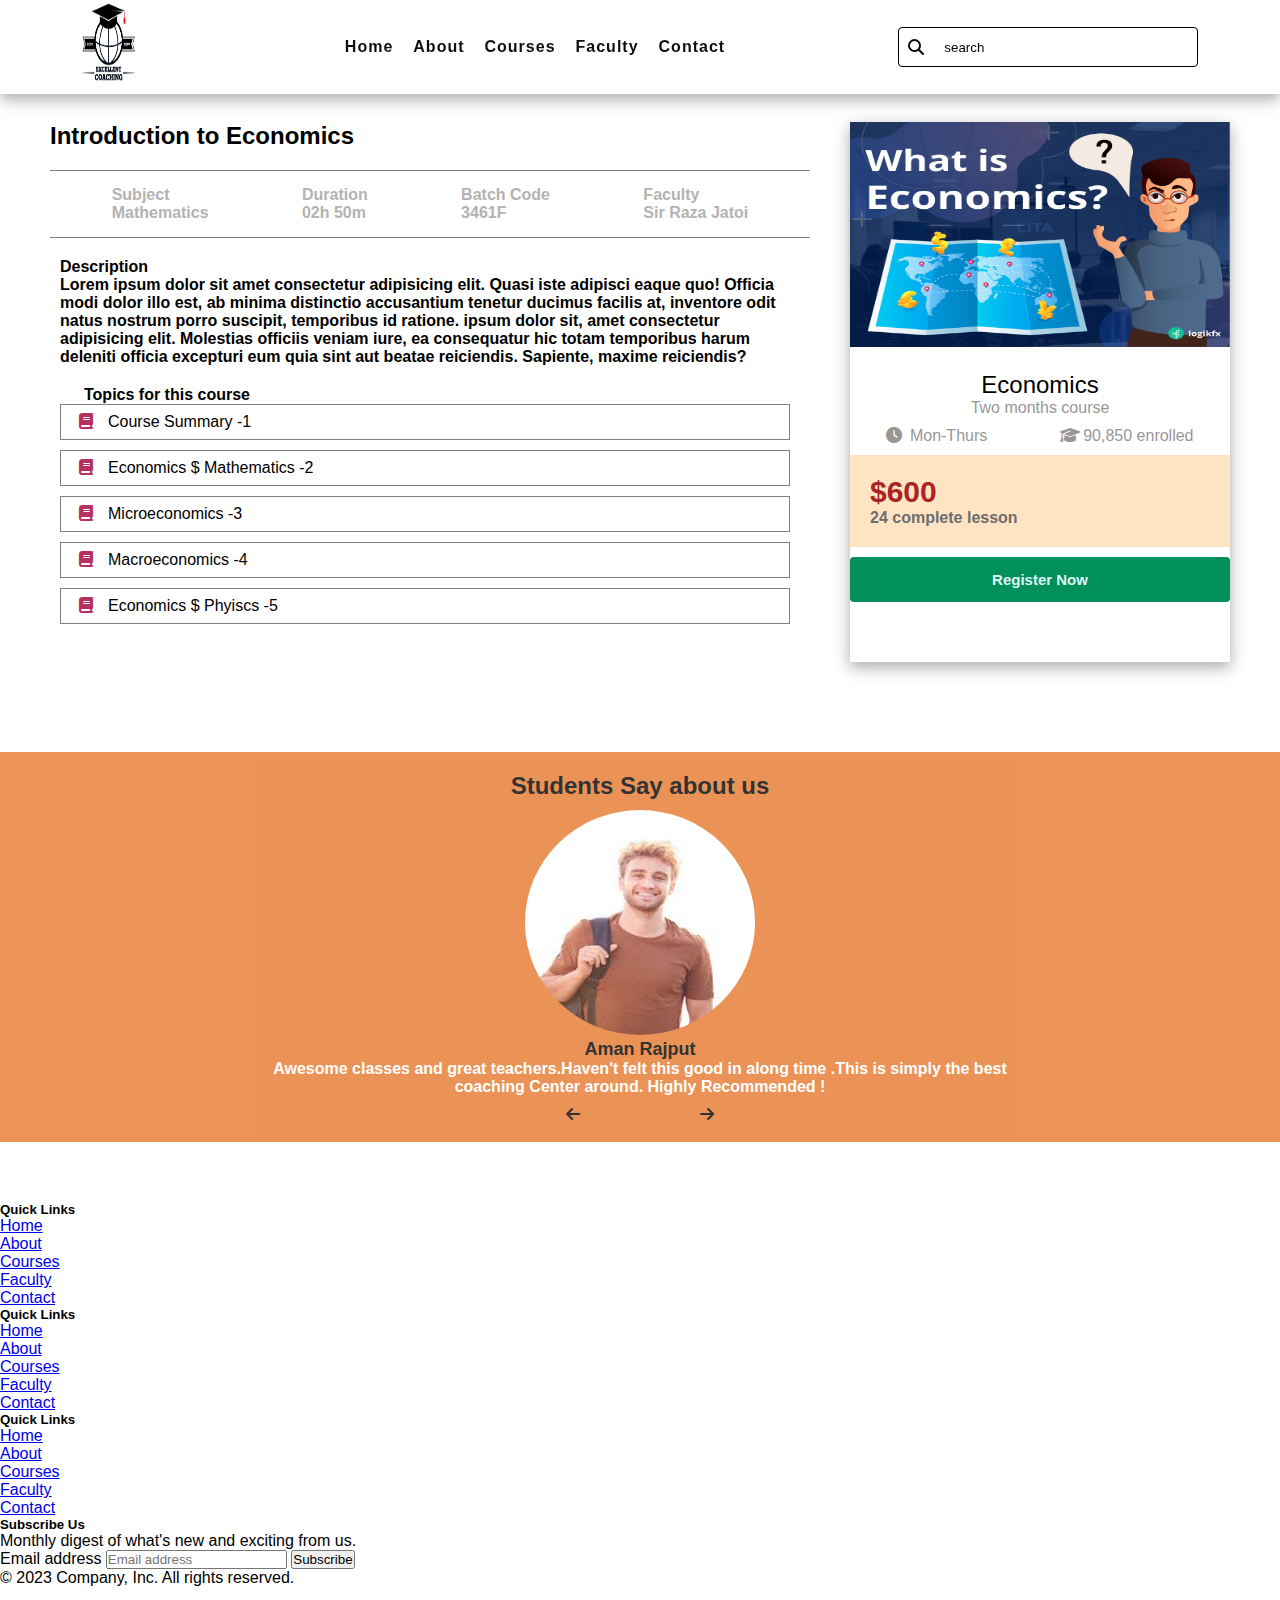
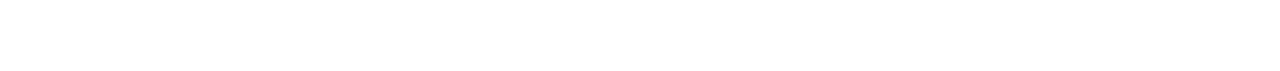
<file: files/economics.HTML>
<!DOCTYPE html>
<html lang="en">
<head>
    <meta charset="UTF-8">
    <meta http-equiv="X-UA-Compatible" content="IE=edge">
    <meta name="viewport" content="width=device-width, initial-scale=1.0">
    <title>Economics Courses</title>
    <link rel="stylesheet" href="https://cdnjs.cloudflare.com/ajax/libs/font-awesome/6.3.0/css/all.min.css">
    <link rel="stylesheet" href="../eproject.css">
    <link rel="shortcut icon" href="excellent coaching logo.jpg" type="image/x-icon">
    <link href="https://cdn.jsdelivr.net/npm/bootstrap@5.3.0-alpha2/dist/css/bootstrap.min.css" rel="stylesheet" integrity="sha384-aFq/bzH65dt+w6FI2ooMVUpc+21e0SRygnTpmBvdBgSdnuTN7QbdgL+OapgHtvPp" crossorigin="anonymous">
    <style>
      *{
        margin: 0;
        padding: 0;
        box-sizing: border-box;
        font-family: Verdana, Geneva, Tahoma, sans-serif;
      }
      #visit{
        margin-top: 8%;
        padding: 0 30px;
      }
      .container5{
        display: grid;
        grid-template-columns: 2fr 1fr;
        grid-gap: 40px;
        padding: 20px;
        /* box-shadow: rgba(0, 0, 0, 0.35) 0px 5px 15px; */
      }
      .container5 .right{
        font-weight: 600;
        text-align: left;
        
      }
      .container5 .right .hori{
        display: flex;
        justify-content: space-around;
        flex-wrap: wrap;
        margin-top: 20px;
        padding: 15px;
        border-top: 1px solid gray;
        border-bottom: 1px solid gray;
      }
      .container5 .right .hori .inner-hori{
        color: rgb(179, 179, 179);
      }
      .container5 .right .de{
        font-weight: 600;
        padding: 10px;
      }
      .container5 .right .de h4{
        margin-top: 10px;
        font-weight: 600;
      }
      .container5 .right .topic{
         padding: 10px;
         font-weight: 500;
         text-align: left;
      }
      .container5 .right .topic ul li{
        list-style: none;
        padding: 8px;
        margin-right: 10px;
        border: 1px solid gray;
        margin-bottom: 10px;
      }
      .container5 .right .topic h4{
        margin-left: 24px;
        font-weight: 600;
      }
      .container5 .right .topic ul li i{
        padding-right: 15px;
        padding-left: 10px;
        color: rgb(184, 49, 94);
      }
      .container5 .right .topic ul li:hover{
        background-color: rgb(155, 153, 153);
      }
      .container5 .left .card11{
    
        height: 60vh;
        width: 100%;
        box-shadow: rgba(0, 0, 0, 0.35) 0px 5px 15px;
        
      }
      .container5 .left .card11 .p{
        padding: 20px;
        background-color: bisque;
      }
      .container5 .left .card11 .p p{
        color: rgb(109, 109, 109);
        font-weight: 600;
      }
      .container5 .left .card11 .p h5{
        color: rgb(170, 36, 36);
        font-size: 30px;
      }
      #btn1{
        width: 100%;
        /* margin-top: 10%; */
        padding: 14px 0;
        /* margin-top: 0px; */
      }
      #btn1:hover{
        width: 100%;
        /* margin-top: 10%; */
        padding: 14px 0;
        background-color: rgb(32, 32, 185);
        color: white;
        font-weight: 500;
        font-size: 18px;
      }
      .container5 .left .card11 .text h2{
        margin-top: 20px;
        font-weight: 500;
      }
      @media(max-width:912px){
        #visit{
          margin-top: 40%;
        }
        .container5 .left .card11{
          height: 50vh;
        }

      }
      @media(max-width:768px){
        #visit{
          margin-top: 40%;
        }
        .container5 .left .card11{
          height: 50vh;
          box-shadow: rgba(0, 0, 0, 0.35) 0px 5px 15px;
        }
        .container5 .left .card11 .p{
        padding: 10px;
        background-color: bisque;
        font-size: 18px;
        }
    
      }
      @media(max-width:414px){
        #visit{
          margin-top: 60%;
        }
        .container5 .left .card11{
          height: 50vh;
          /* box-shadow: rgba(0, 0, 0, 0.35) 0px 5px 15px; */
        }
        /* .container5 .left .card11 .p{
        padding: 10px;
        background-color: bisque;
        font-size: 18px;
        } */
        .container5{
          display: grid;
          grid-template-columns: 1fr;
        }
        .container5 #btn1{
          margin-bottom: 10%;

        }
        .container5 .p{
          display: none;
        }
        .container5 .right .hori{
          display: flex;
          justify-content: space-between;
          /* flex-wrap: wrap; */
        }
    
      }
    </style>
</head>
<body>
    <header>
        <div class="logo">
            <img src="../images/excellent coaching logo.jpg" alt="">

        </div>
        <!-- <div id="menu" class="fas fa-bars"></div> -->
        <div class="navbar">
            <ul>
                <li><a href="../files/home.HTML">Home</a></li>
                <li><a href="../files/about.HTML">About</a></li>
                <!-- <li><a href="courses.html">Courses</a></li> -->

                <div class="dropdown">
                    <span> <li><a href="courses.html">Courses</a></li></span>
                    <div class="dropdown-content">
                      <ul>
                        <li><a href="../files/courses.HTML">Maths</a></li>
                        <li><a href="../files/com.HTML">Commerce</a></li>
                        
        
                
                    
                      </ul>
                    </div>
                  </div>



                <li><a href="../files/faculty.HTML">Faculty</a></li>
                <li><a href="../files/contact.HTML">Contact</a></li>
            </ul>
        </div>
 
        <div class="search">
            <input type="search" name="" id="" placeholder="search">
            <i class="fa-solid fa-magnifying-glass"></i>


        </div>
    </header>


    <section id="visit">
      <div class="container5">
        <div class="right">
          <h2>Introduction to Economics</h2>

          <div class="hori">

            <div class="inner-hori">
              <p>Subject</p>
              <p>Mathematics</p>

            </div>

            <div class="inner-hori">
              <p>Duration</p>
              <p>02h 50m</p>
            </div>

            <div class="inner-hori">
              <p>Batch Code</p>
              <p>3461F</p>
            </div>

            <div class="inner-hori">
              <p>Faculty</p>
              <p>Sir Raza  Jatoi</p>
            </div>


          </div>

          <div class="de">
            <h4>Description</h4>
            <p>Lorem ipsum dolor sit amet consectetur adipisicing elit. Quasi iste adipisci eaque quo! Officia modi dolor illo est, ab minima distinctio 
              accusantium tenetur ducimus facilis at, inventore odit natus nostrum porro suscipit, temporibus id ratione. ipsum dolor sit, amet consectetur adipisicing elit. Molestias officiis veniam iure, ea consequatur hic totam temporibus
               harum deleniti officia excepturi eum quia sint aut beatae reiciendis. Sapiente, maxime reiciendis?</p>
          </div>

          <div class="topic">
            <h4>Topics for this course</h4>
            <ul>
              <li><i class="fa-solid fa-book"></i></i>Course Summary  -1 </li>
              <li><i class="fa-solid fa-book"></i>Economics $ Mathematics         -2 </li>
              <li><i class="fa-solid fa-book"></i>Microeconomics  -3</li>
              <li><i class="fa-solid fa-book"></i>Macroeconomics -4</li>
              <li><i class="fa-solid fa-book"></i>Economics $ Phyiscs -5</li>
            </ul>

          </div>

        </div>
        <div class="left">
          <div class="card11">
            <div class="image">
                <img src="../images/file.webp" alt="">
            </div>
            <div class="text">
                <h2>Economics</h2>
                <p>Two months course</p>
            </div>
            <div class="left">
                <p><i class="fa-solid fa-clock"></i> Mon-Thurs</p>
                <p><i class="fa-solid fa-graduation-cap"></i>90,850 enrolled</p>
            </div>
            <div class="p">
              <h5>$600</h5>
              <p>24 complete lesson</p>
            </div>
         
            <div class="button">
                <a href="Registerationform.HTML"><button id="btn1">Register Now</button></a>
            </div>

        </div>

        </div>
      </div>
    </section>




    <section id="review">
        <div class="container4">
            <div class="card1">
                <div class="heading">
                    <h2>Students Say about us</h2>
                </div>
                <div class="slider" style="max-width:60vw; margin:10px auto;">
                <div class="image">
                    <img src="../images/boy.jpg" alt="" id="imgg">

                    <p class="name"></p>
                    <p class="des"></p>
                </div>
                </div>
                <div class="icon">
                    <i id="prevbtn" class="fa-solid fa-arrow-left"></i>
                    <i id="nextbtn" class="fa-solid fa-arrow-right"></i>
                </div>

            </div>
        </div>
    </section>




    
    <div class="container">
      <footer class="py-5">
        <div class="row">

    

    
          <div class="col-6 col-md-2 mb-3">
            <h5>Quick Links</h5>
            <ul class="nav flex-column">
              <li class="nav-item mb-2"><a href="home.HTML" class="nav-link p-0 text-body-secondary">Home</a></li>
              <li class="nav-item mb-2"><a href="about.HTML" class="nav-link p-0 text-body-secondary">About</a></li>
              <li class="nav-item mb-2"><a href="courses.HTML" class="nav-link p-0 text-body-secondary">Courses</a></li>
              <li class="nav-item mb-2"><a href="faculty.HTML" class="nav-link p-0 text-body-secondary">Faculty</a></li>
              <li class="nav-item mb-2"><a href="contact.HTML" class="nav-link p-0 text-body-secondary">Contact</a></li>
            </ul>
          </div>

          <div class="col-6 col-md-2 mb-3">
            <h5>Quick Links</h5>
            <ul class="nav flex-column">
              <li class="nav-item mb-2"><a href="home.HTML" class="nav-link p-0 text-body-secondary">Home</a></li>
              <li class="nav-item mb-2"><a href="about.HTML" class="nav-link p-0 text-body-secondary">About</a></li>
              <li class="nav-item mb-2"><a href="courses.HTML" class="nav-link p-0 text-body-secondary">Courses</a></li>
              <li class="nav-item mb-2"><a href="faculty.HTML" class="nav-link p-0 text-body-secondary">Faculty</a></li>
              <li class="nav-item mb-2"><a href="contact.HTML" class="nav-link p-0 text-body-secondary">Contact</a></li>
            </ul>
          </div>

          <div class="col-6 col-md-2 mb-3">
            <h5>Quick Links</h5>
            <ul class="nav flex-column">
              <li class="nav-item mb-2"><a href="home.HTML" class="nav-link p-0 text-body-secondary">Home</a></li>
              <li class="nav-item mb-2"><a href="about.HTML" class="nav-link p-0 text-body-secondary">About</a></li>
              <li class="nav-item mb-2"><a href="courses.HTML" class="nav-link p-0 text-body-secondary">Courses</a></li>
              <li class="nav-item mb-2"><a href="faculty.HTML" class="nav-link p-0 text-body-secondary">Faculty</a></li>
              <li class="nav-item mb-2"><a href="contact.HTML" class="nav-link p-0 text-body-secondary">Contact</a></li>
            </ul>
          </div>
    
          <div class="col-md-5 offset-md-1 mb-3">
            <form>
              <h5>Subscribe Us </h5>
              <p>Monthly digest of what's new and exciting from us.</p>
              <div class="d-flex flex-column flex-sm-row w-100 gap-2">
                <label for="newsletter1" class="visually-hidden">Email address</label>
                <input id="newsletter1" type="text" class="form-control" placeholder="Email address">
                <button class="btn btn-primary" type="button">Subscribe</button>
              </div>
            </form>
          </div>
        </div>
    
        <div class="d-flex flex-column flex-sm-row justify-content-between py-4 my-4 border-top">
          <p>© 2023 Company, Inc. All rights reserved.</p>
          <ul class="list-unstyled d-flex">
            <li class="ms-3"><a class="link-body-emphasis" href="#"><svg class="bi" width="24" height="24"><use xlink:href="#twitter"></use></svg></a></li>
            <li class="ms-3"><a class="link-body-emphasis" href="#"><svg class="bi" width="24" height="24"><use xlink:href="#instagram"></use></svg></a></li>
            <li class="ms-3"><a class="link-body-emphasis" href="#"><svg class="bi" width="24" height="24"><use xlink:href="#facebook"></use></svg></a></li>
          </ul>
        </div>
      </footer>
    </div>




















    


<script src="https://cdn.jsdelivr.net/npm/bootstrap@5.3.0-alpha2/dist/js/bootstrap.bundle.min.js" integrity="sha384-qKXV1j0HvMUeCBQ+QVp7JcfGl760yU08IQ+GpUo5hlbpg51QRiuqHAJz8+BrxE/N" crossorigin="anonymous"></script>


<script src="../1eproject.js"></script>
    
</body>
</html>
</file>
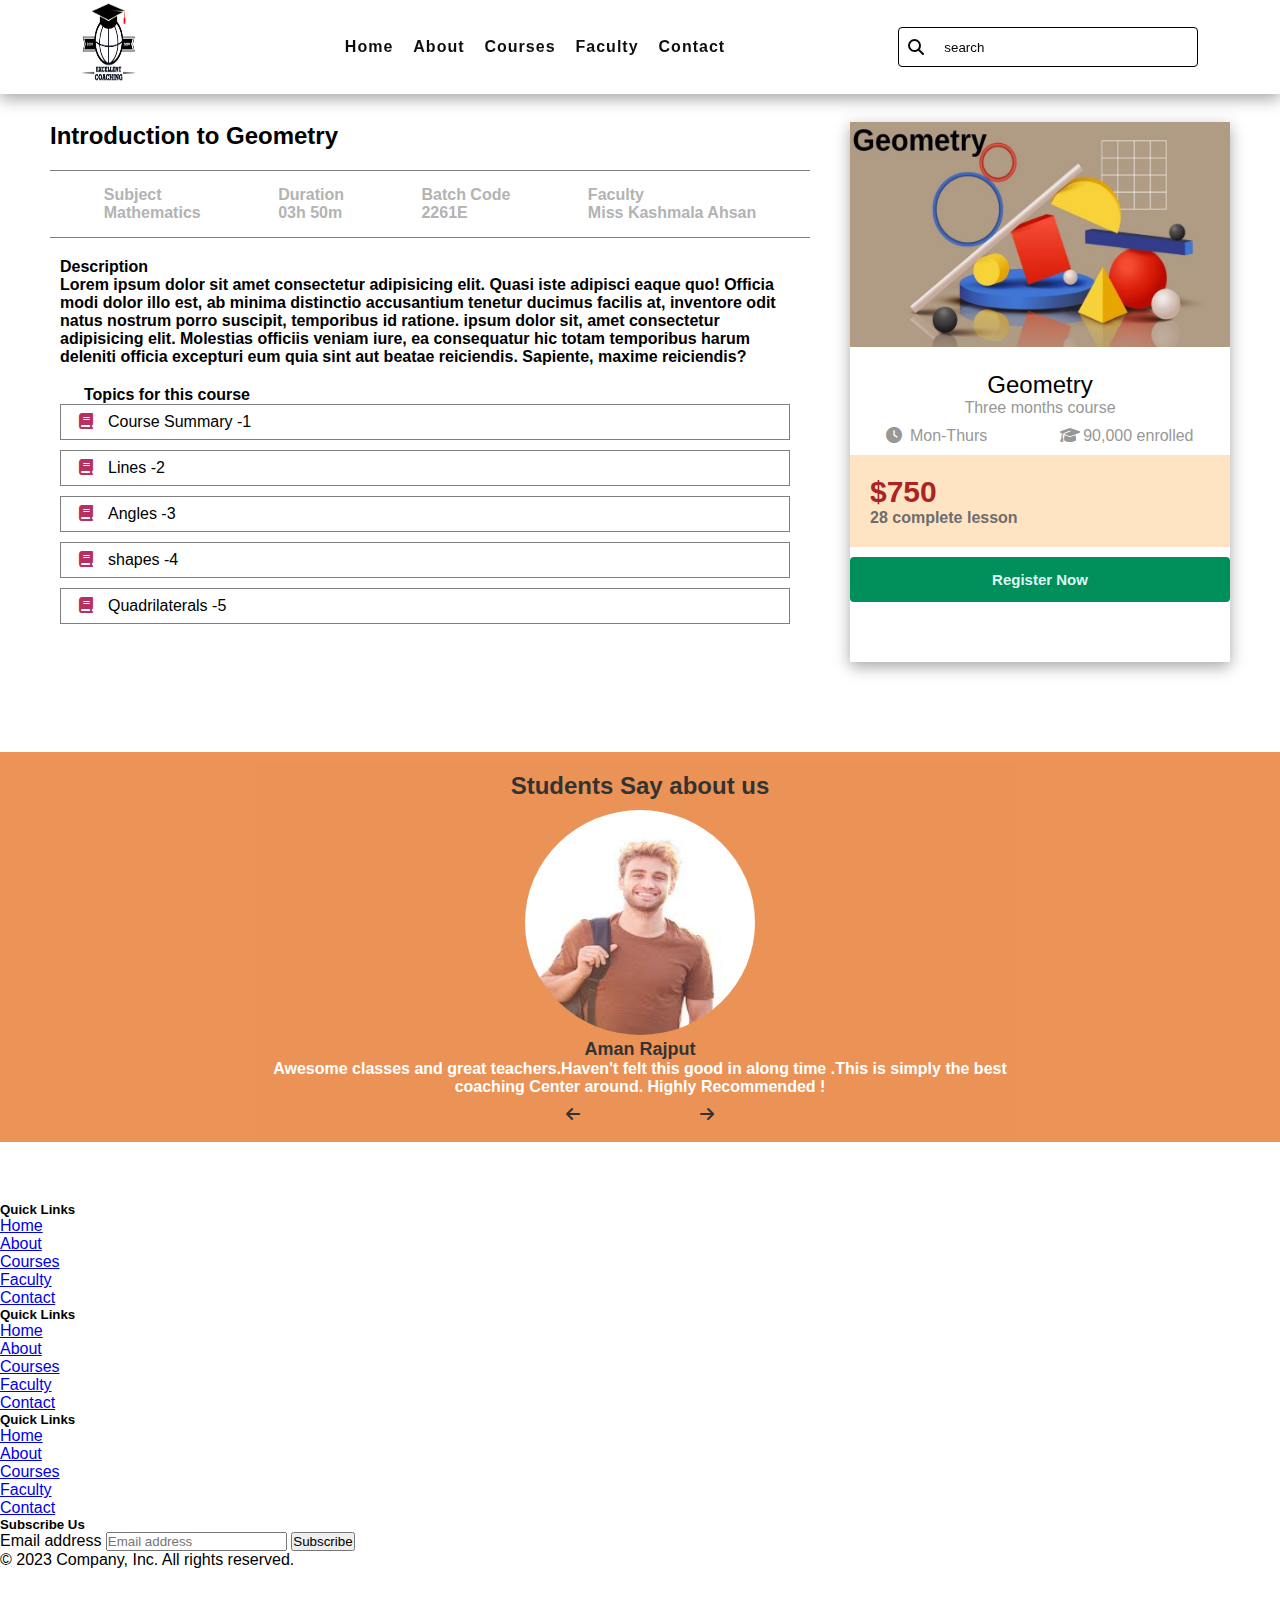
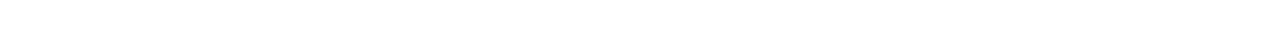
<file: files/geometry.HTML>
<!DOCTYPE html>
<html lang="en">
<head>
    <meta charset="UTF-8">
    <meta http-equiv="X-UA-Compatible" content="IE=edge">
    <meta name="viewport" content="width=device-width, initial-scale=1.0">
    <title>Geometry Course</title>
    <link rel="stylesheet" href="https://cdnjs.cloudflare.com/ajax/libs/font-awesome/6.3.0/css/all.min.css">
    <link rel="stylesheet" href="../eproject.css">
    <link rel="shortcut icon" href="excellent coaching logo.jpg" type="image/x-icon">
    <link href="https://cdn.jsdelivr.net/npm/bootstrap@5.3.0-alpha2/dist/css/bootstrap.min.css" rel="stylesheet" integrity="sha384-aFq/bzH65dt+w6FI2ooMVUpc+21e0SRygnTpmBvdBgSdnuTN7QbdgL+OapgHtvPp" crossorigin="anonymous">
    <style>
      *{
        margin: 0;
        padding: 0;
        box-sizing: border-box;
        font-family: Verdana, Geneva, Tahoma, sans-serif;
      }
      #visit{
        margin-top: 8%;
        padding: 0 30px;
      }
      .container5{
        display: grid;
        grid-template-columns: 2fr 1fr;
        grid-gap: 40px;
        padding: 20px;
        /* box-shadow: rgba(0, 0, 0, 0.35) 0px 5px 15px; */
      }
      .container5 .right{
        font-weight: 600;
        text-align: left;
        
      }
      .container5 .right .hori{
        display: flex;
        justify-content: space-around;
        flex-wrap: wrap;
        margin-top: 20px;
        padding: 15px;
        border-top: 1px solid gray;
        border-bottom: 1px solid gray;
      }
      .container5 .right .hori .inner-hori{
        color: rgb(179, 179, 179);
      }
      .container5 .right .de{
        font-weight: 600;
        padding: 10px;
      }
      .container5 .right .de h4{
        margin-top: 10px;
        font-weight: 600;
      }
      .container5 .right .topic{
         padding: 10px;
         font-weight: 500;
         text-align: left;
      }
      .container5 .right .topic ul li{
        list-style: none;
        padding: 8px;
        margin-right: 10px;
        border: 1px solid gray;
        margin-bottom: 10px;
      }
      .container5 .right .topic h4{
        margin-left: 24px;
        font-weight: 600;
      }
      .container5 .right .topic ul li i{
        padding-right: 15px;
        padding-left: 10px;
        color: rgb(184, 49, 94);
      }
      .container5 .right .topic ul li:hover{
        background-color: rgb(155, 153, 153);
        color: white;
      }
      .container5 .left .card11{
    
        height: 60vh;
        width: 100%;
        box-shadow: rgba(0, 0, 0, 0.35) 0px 5px 15px;
        
      }
      .container5 .left .card11 .p{
        padding: 20px;
        background-color: bisque;
      }
      .container5 .left .card11 .p p{
        color: rgb(109, 109, 109);
        font-weight: 600;
      }
      .container5 .left .card11 .p h5{
        color: rgb(170, 36, 36);
        font-size: 30px;
      }
      #btn1{
        width: 100%;
        /* margin-top: 10%; */
        padding: 14px 0;
        /* margin-top: 0px; */
      }
      #btn1:hover{
        width: 100%;
        /* margin-top: 10%; */
        padding: 14px 0;
        background-color: rgb(32, 32, 185);
        color: white;
        font-weight: 500;
        font-size: 18px;
      }
      .container5 .left .card11 .text h2{
        margin-top: 20px;
        font-weight: 500;
      }
      @media(max-width:912px){
        #visit{
          margin-top: 40%;
        }
        .container5 .left .card11{
          height: 50vh;
        }

      }
      @media(max-width:768px){
        #visit{
          margin-top: 40%;
        }
        .container5 .left .card11{
          height: 50vh;
          box-shadow: rgba(0, 0, 0, 0.35) 0px 5px 15px;
        }
        .container5 .left .card11 .p{
        padding: 10px;
        background-color: bisque;
        font-size: 18px;
        }
    
      }
      @media(max-width:414px){
        #visit{
          margin-top: 60%;
        }
        .container5 .left .card11{
          height: 50vh;
          /* box-shadow: rgba(0, 0, 0, 0.35) 0px 5px 15px; */
        }
        /* .container5 .left .card11 .p{
        padding: 10px;
        background-color: bisque;
        font-size: 18px;
        } */
        .container5{
          display: grid;
          grid-template-columns: 1fr;
        }
        .container5 #btn1{
          margin-bottom: 10%;

        }
        .container5 .p{
          display: none;
        }
        .container5 .right .hori{
          display: flex;
          justify-content: space-between;
          /* flex-wrap: wrap; */
        }
    
      }
    </style>
</head>
<body>
    
  <header>
    <div class="logo">
        <img src="../images/excellent coaching logo.jpg" alt="">
        <!-- <i class="fa-solid fa-graduation-cap" style="font-size: 30px;"></i> -->

    </div>
    <!-- <div id="menu" class="fas fa-bars"></div> -->
    <div class="navbar">
        <ul>
            <li><a href="../files/home.HTML">Home</a></li>
            <li><a href="../files/about.HTML">About</a></li>
            <!-- <li><a href="courses.html">Courses</a></li> -->

            <div class="dropdown">
                <span> <li><a href="">Courses</a></li></span>
                <div class="dropdown-content">
                  <ul>
                    <li><a href="../files/courses.HTML">Maths</a></li>
                    <li><a href="../files/com.HTML">Commerce</a></li>
                    
    
            
                
                  </ul>
                </div>
              </div>



            <li><a href="../files/faculty.HTML">Faculty</a></li>
            <li><a href="../files/contact.HTML">Contact</a></li>
        </ul>
    </div>

    <div class="search">
        <input type="search" name="" id="" placeholder="search">
        <i class="fa-solid fa-magnifying-glass"></i>


    </div>
</header>


    <section id="visit">
      <div class="container5">
        <div class="right">
          <h2>Introduction to Geometry</h2>

          <div class="hori">

            <div class="inner-hori">
              <p>Subject</p>
              <p>Mathematics</p>

            </div>

            <div class="inner-hori">
              <p>Duration</p>
              <p>03h 50m</p>
            </div>

            <div class="inner-hori">
              <p>Batch Code</p>
              <p>2261E</p>
            </div>

            <div class="inner-hori">
              <p>Faculty</p>
              <p>Miss Kashmala Ahsan</p>
            </div>


          </div>

          <div class="de">
            <h4>Description</h4>
            <p>Lorem ipsum dolor sit amet consectetur adipisicing elit. Quasi iste adipisci eaque quo! Officia modi dolor illo est, ab minima distinctio 
              accusantium tenetur ducimus facilis at, inventore odit natus nostrum porro suscipit, temporibus id ratione. ipsum dolor sit, amet consectetur adipisicing elit. Molestias officiis veniam iure, ea consequatur hic totam temporibus
               harum deleniti officia excepturi eum quia sint aut beatae reiciendis. Sapiente, maxime reiciendis?</p>
          </div>

          <div class="topic">
            <h4>Topics for this course</h4>
            <ul>
              <li><i class="fa-solid fa-book"></i></i>Course Summary  -1 </li>
              <li><i class="fa-solid fa-book"></i>Lines        -2 </li>
              <li><i class="fa-solid fa-book"></i>Angles  -3</li>
              <li><i class="fa-solid fa-book"></i>shapes -4</li>
              <li><i class="fa-solid fa-book"></i>Quadrilaterals -5</li>
            </ul>

          </div>

        </div>
        <div class="left">
          <div class="card11">
            <div class="image">
                <img src="../images/geometry.jpg" alt="">
            </div>
            <div class="text">
                <h2>Geometry</h2>
                <p>Three months course</p>
            </div>
            <div class="left">
                <p><i class="fa-solid fa-clock"></i> Mon-Thurs</p>
                <p><i class="fa-solid fa-graduation-cap"></i>90,000 enrolled</p>
            </div>
            <div class="p">
              <h5>$750</h5>
              <p>28 complete lesson</p>
            </div>
         
            <div class="button">
                <a href="Registerationform.HTML"><button id="btn1">Register Now</button></a>
            </div>

        </div>

        </div>
      </div>
    </section>




    <section id="review">
        <div class="container4">
            <div class="card1">
                <div class="heading">
                    <h2>Students Say about us</h2>
                </div>
                <div class="slider" style="max-width:60vw; margin:10px auto;">
                <div class="image">
                    <img src="../images/boy.jpg" alt="" id="imgg">

                    <p class="name"></p>
                    <p class="des"></p>
                </div>
                </div>
                <div class="icon">
                    <i id="prevbtn" class="fa-solid fa-arrow-left"></i>
                    <i id="nextbtn" class="fa-solid fa-arrow-right"></i>
                </div>

            </div>
        </div>
    </section>




       
    



        
    <div class="container" >
      <footer class="py-5">
        <div class="row">


          <div class="col-6 col-md-2 mb-3">
            <h5>Quick Links</h5>
            <ul class="nav flex-column">
              <li class="nav-item mb-2"><a href="../files/home.HTML" class="nav-link p-0 text-body-secondary">Home</a></li>
              <li class="nav-item mb-2"><a href="../files/about.HTML" class="nav-link p-0 text-body-secondary">About</a></li>
              <li class="nav-item mb-2"><a href="../files/courses.HTML" class="nav-link p-0 text-body-secondary">Courses</a></li>
              <li class="nav-item mb-2"><a href="../files/faculty.HTML" class="nav-link p-0 text-body-secondary">Faculty</a></li>
              <li class="nav-item mb-2"><a href="../files/contact.HTML" class="nav-link p-0 text-body-secondary">Contact</a></li>
            </ul>
          </div>
          <div class="col-6 col-md-2 mb-3">
            <h5>Quick Links</h5>
            <ul class="nav flex-column">
              <li class="nav-item mb-2"><a href="../files/home.HTML" class="nav-link p-0 text-body-secondary">Home</a></li>
              <li class="nav-item mb-2"><a href="../files/about.HTML" class="nav-link p-0 text-body-secondary">About</a></li>
              <li class="nav-item mb-2"><a href="../files/courses.HTML" class="nav-link p-0 text-body-secondary">Courses</a></li>
              <li class="nav-item mb-2"><a href="../files/faculty.HTML" class="nav-link p-0 text-body-secondary">Faculty</a></li>
              <li class="nav-item mb-2"><a href="../files/contact.HTML" class="nav-link p-0 text-body-secondary">Contact</a></li>
            </ul>
          </div>

          <div class="col-6 col-md-2 mb-3">
            <h5>Quick Links</h5>
            <ul class="nav flex-column">
              <li class="nav-item mb-2"><a href="../files/home.HTML" class="nav-link p-0 text-body-secondary">Home</a></li>
              <li class="nav-item mb-2"><a href="../files/about.HTML" class="nav-link p-0 text-body-secondary">About</a></li>
              <li class="nav-item mb-2"><a href="../files/courses.HTML" class="nav-link p-0 text-body-secondary">Courses</a></li>
              <li class="nav-item mb-2"><a href="../files/faculty.HTML" class="nav-link p-0 text-body-secondary">Faculty</a></li>
              <li class="nav-item mb-2"><a href="../files/contact.HTML" class="nav-link p-0 text-body-secondary">Contact</a></li>
            </ul>
          </div>
    
          <div class="col-md-5 offset-md-1 mb-3">
            <form>
              <h5>Subscribe Us </h5>
  
              <div class="d-flex flex-column flex-sm-row w-100 gap-2">
                <label for="newsletter1" class="visually-hidden">Email address</label>
                <input id="newsletter1" type="text" class="form-control" placeholder="Email address">
                <button class="btn btn-primary" type="button">Subscribe</button>
              </div>
            </form>
          </div>
        </div>
    
        <div class="d-flex flex-column flex-sm-row justify-content-between py-4 my-4 border-top">
          <p>© 2023 Company, Inc. All rights reserved.</p>
          <ul class="list-unstyled d-flex">
            <li class="ms-3"><a class="link-body-emphasis" href="#"><svg class="bi" width="24" height="24"><use xlink:href="#twitter"></use></svg></a></li>
            <li class="ms-3"><a class="link-body-emphasis" href="#"><svg class="bi" width="24" height="24"><use xlink:href="#instagram"></use></svg></a></li>
            <li class="ms-3"><a class="link-body-emphasis" href="#"><svg class="bi" width="24" height="24"><use xlink:href="#facebook"></use></svg></a></li>
          </ul>
        </div>
      </footer>
    </div>












    


<script src="https://cdn.jsdelivr.net/npm/bootstrap@5.3.0-alpha2/dist/js/bootstrap.bundle.min.js" integrity="sha384-qKXV1j0HvMUeCBQ+QVp7JcfGl760yU08IQ+GpUo5hlbpg51QRiuqHAJz8+BrxE/N" crossorigin="anonymous"></script>


<script src="../1eproject.js"></script>
    
</body>
</html>
</file>
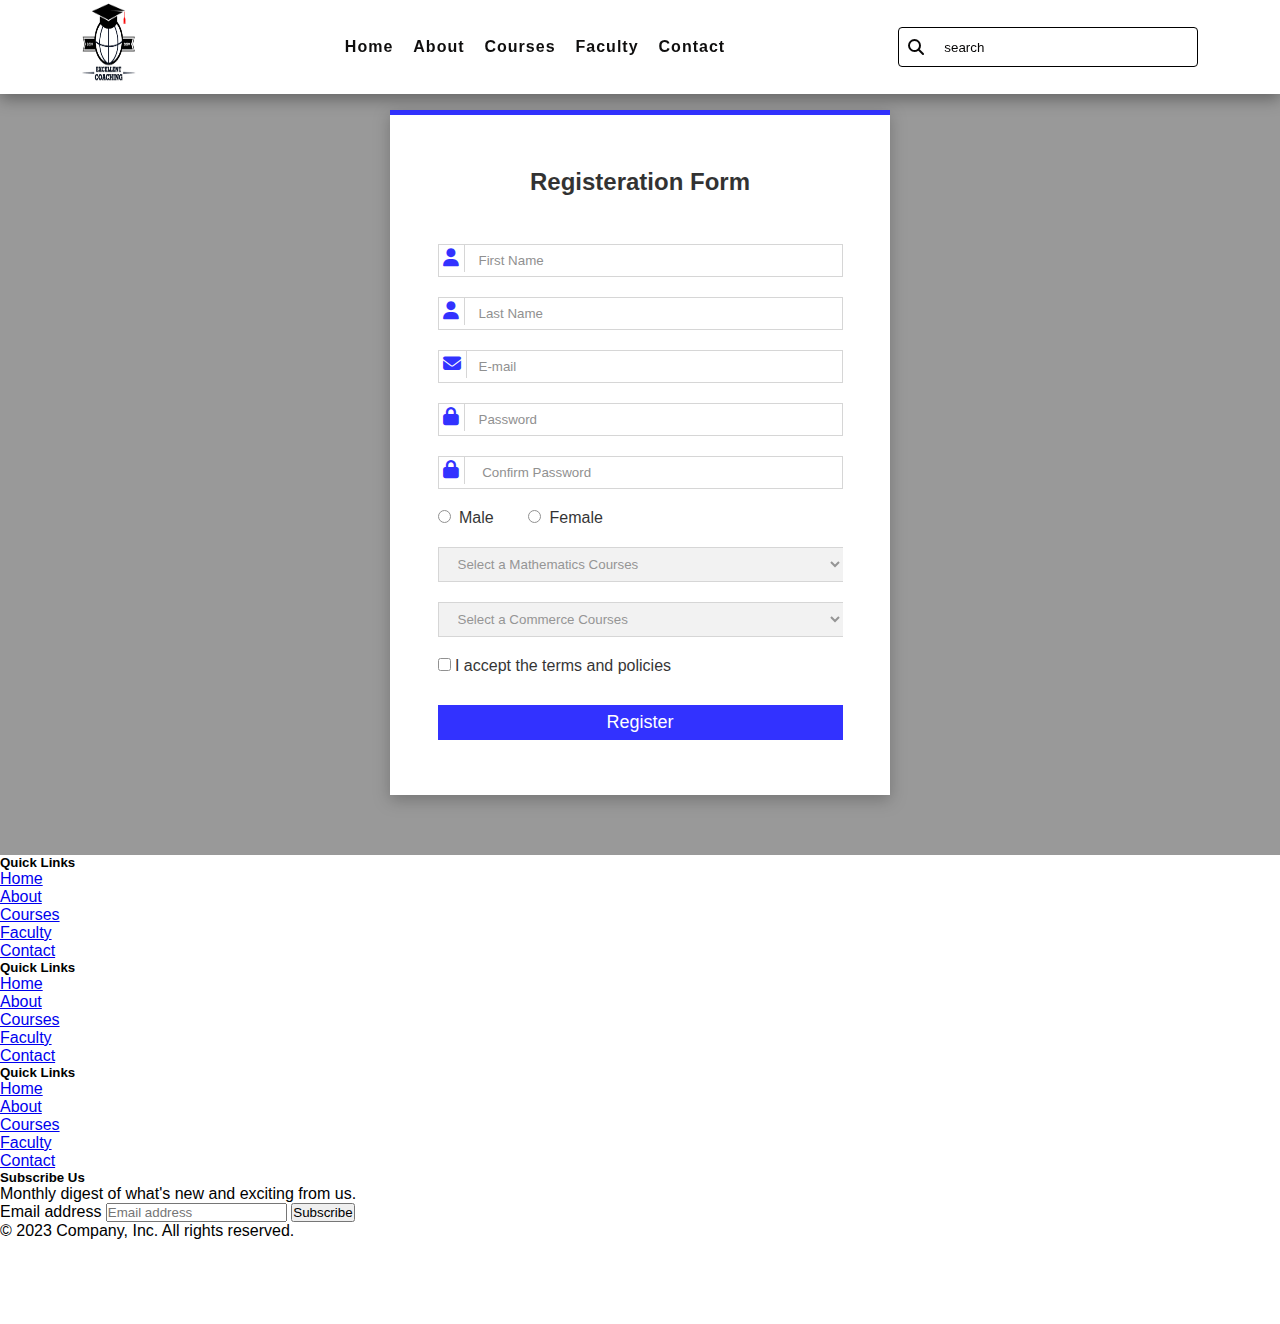
<file: files/Registerationform.HTML>
<!DOCTYPE html>
<html lang="en">
<head>
    <meta charset="UTF-8">
    <meta http-equiv="X-UA-Compatible" content="IE=edge">
    <meta name="viewport" content="width=device-width, initial-scale=1.0">
    <title>Registeration Form</title>
    <link rel="stylesheet" href="../eproject.css">
    <link rel="stylesheet" href="registerform.CSS">
    <link rel="stylesheet" href="https://cdnjs.cloudflare.com/ajax/libs/font-awesome/6.2.1/css/all.min.css">
    <link href="https://cdn.jsdelivr.net/npm/bootstrap@5.3.0-alpha2/dist/css/bootstrap.min.css" rel="stylesheet" integrity="sha384-aFq/bzH65dt+w6FI2ooMVUpc+21e0SRygnTpmBvdBgSdnuTN7QbdgL+OapgHtvPp" crossorigin="anonymous">
</head>
<body>
    <header>
        <div class="logo">
            <img src="../images/excellent coaching logo.jpg" alt="">

        </div>
        <!-- <div id="menu" class="fas fa-bars"></div> -->
        <div class="navbar">
            <ul>
                <li><a href="../files/home.HTML">Home</a></li>
                <li><a href="../files/about.HTML">About</a></li>
                <!-- <li><a href="courses.html">Courses</a></li> -->

                <div class="dropdown">
                    <span> <li><a href="">Courses</a></li></span>
                    <div class="dropdown-content">
                      <ul>
                        <li><a href="../files/courses.HTML">Maths</a></li>
                        <li><a href="..//files/com.HTML">Commerce</a></li>
                        
        
                
                    
                      </ul>
                    </div>
                  </div>



                <li><a href="../files/faculty.HTML">Faculty</a></li>
                <li><a href="../files/contact.HTML">Contact</a></li>
            </ul>
        </div>
 
        <div class="search">
            <input type="search" name="" id="" placeholder="search">
            <i class="fa-solid fa-magnifying-glass"></i>


        </div>
    </header>

    <section id="form-sec">
    <div class="container-1">
        <h2>Registeration Form</h2>
        <div class="form-container">
            <form>

                <div class="input-name" >
                    <i class="fa-solid fa-user"></i>
                    <input type="text" name="" id="" placeholder="First Name" class="text-name" >

                    <!-- <span>
                        <i class="fa-solid fa-user"></i>
                        <input type="text" name="" id="" placeholder="Last Name" class="name"> 
                    </span> -->
                </div>

                <div class="input-name" >
                    <i class="fa-solid fa-user"></i>
                    <input type="text" name="" id="" placeholder="Last Name" class="text-name" >

                </div>

                <div class="input-name">
                    <i class="fa fa-envelope email"></i>
                    <input type="email" name="" id="" placeholder="E-mail" class="text-name">

                </div>

                <div class="input-name">
                    <i class="fa fa-lock lock"></i>
                    <input type="password" name="" id="" placeholder="Password" class="text-name">

                </div>

                <div class="input-name">
                    <i class="fa fa-lock lock"></i>
                    <input type="password" name="" id="" placeholder=" Confirm Password" class="text-name">

                </div>

                <div class="input-name">
            
                    <input type="radio" class="radio-button" name="r1">
                    <label for="" style="margin-right: 30px;">Male</label>

                    <input type="radio" class="radio-button" name="r1">
                    <label for="">Female</label>


                </div>


                <div class="input-name">

                    <select class="courses">
                        <option>Select a  Mathematics Courses</option>
                        <option>Integers</option>
                        <option>Trigonometry</option>
                        <option>Significant Figures</option>
                        <option>Matrices</option>
                        <option>Algebra</option>
                        <option>Cuberoot</option>
                    </select>
                    <div class="arow"></div>

          

        
                </div>

                <div class="input-name">
                    <select class="courses">
                        <option>Select a  Commerce Courses</option>
                        <option>Banking</option>
                        <option>E-commerce</option>
                        <option>Accounts</option>
                        <option>Digital Marketing</option>
                        <option>Networking</option>
                        <option>Business studies</option>
                    </select>
                    <div class="arow"></div>

     
   
        
                </div>
                

                <div class="input-name">
                    <input type="checkbox" name="" class="check-button">
                    <label for=""> I accept the terms and policies</label>
        
                </div>

                <div class="input-name">
                    <input type="Submit" name="" class="button" value="Register">
               
                </div>


                


            </form>
        </div>
    </div>
</section>


<div class="container">
    <footer class="py-5">
      <div class="row">

  

  
        <div class="col-6 col-md-2 mb-3">
          <h5>Quick Links</h5>
          <ul class="nav flex-column">
            <li class="nav-item mb-2"><a href="home.HTML" class="nav-link p-0 text-body-secondary">Home</a></li>
            <li class="nav-item mb-2"><a href="about.HTML" class="nav-link p-0 text-body-secondary">About</a></li>
            <li class="nav-item mb-2"><a href="courses.HTML" class="nav-link p-0 text-body-secondary">Courses</a></li>
            <li class="nav-item mb-2"><a href="faculty.HTML" class="nav-link p-0 text-body-secondary">Faculty</a></li>
            <li class="nav-item mb-2"><a href="contact.HTML" class="nav-link p-0 text-body-secondary">Contact</a></li>
          </ul>
        </div>

        <div class="col-6 col-md-2 mb-3">
          <h5>Quick Links</h5>
          <ul class="nav flex-column">
            <li class="nav-item mb-2"><a href="home.HTML" class="nav-link p-0 text-body-secondary">Home</a></li>
            <li class="nav-item mb-2"><a href="about.HTML" class="nav-link p-0 text-body-secondary">About</a></li>
            <li class="nav-item mb-2"><a href="courses.HTML" class="nav-link p-0 text-body-secondary">Courses</a></li>
            <li class="nav-item mb-2"><a href="faculty.HTML" class="nav-link p-0 text-body-secondary">Faculty</a></li>
            <li class="nav-item mb-2"><a href="contact.HTML" class="nav-link p-0 text-body-secondary">Contact</a></li>
          </ul>
        </div>

        <div class="col-6 col-md-2 mb-3">
          <h5>Quick Links</h5>
          <ul class="nav flex-column">
            <li class="nav-item mb-2"><a href="home.HTML" class="nav-link p-0 text-body-secondary">Home</a></li>
            <li class="nav-item mb-2"><a href="about.HTML" class="nav-link p-0 text-body-secondary">About</a></li>
            <li class="nav-item mb-2"><a href="courses.HTML" class="nav-link p-0 text-body-secondary">Courses</a></li>
            <li class="nav-item mb-2"><a href="faculty.HTML" class="nav-link p-0 text-body-secondary">Faculty</a></li>
            <li class="nav-item mb-2"><a href="contact.HTML" class="nav-link p-0 text-body-secondary">Contact</a></li>
          </ul>
        </div>
  
        <div class="col-md-5 offset-md-1 mb-3">
          <form>
            <h5>Subscribe Us </h5>
            <p>Monthly digest of what's new and exciting from us.</p>
            <div class="d-flex flex-column flex-sm-row w-100 gap-2">
              <label for="newsletter1" class="visually-hidden">Email address</label>
              <input id="newsletter1" type="text" class="form-control" placeholder="Email address">
              <button class="btn btn-primary" type="button">Subscribe</button>
            </div>
          </form>
        </div>
      </div>
  
      <div class="d-flex flex-column flex-sm-row justify-content-between py-4 my-4 border-top">
        <p>© 2023 Company, Inc. All rights reserved.</p>
        <ul class="list-unstyled d-flex">
          <li class="ms-3"><a class="link-body-emphasis" href="#"><svg class="bi" width="24" height="24"><use xlink:href="#twitter"></use></svg></a></li>
          <li class="ms-3"><a class="link-body-emphasis" href="#"><svg class="bi" width="24" height="24"><use xlink:href="#instagram"></use></svg></a></li>
          <li class="ms-3"><a class="link-body-emphasis" href="#"><svg class="bi" width="24" height="24"><use xlink:href="#facebook"></use></svg></a></li>
        </ul>
      </div>
    </footer>
  </div>

</body>
</html>
</file>
<file: eproject.css>
*{
    margin: 0;
    padding:0;
    box-sizing: border-box;
    font-family: Verdana, Geneva, Tahoma, sans-serif;
}

header{
    display: flex;
    justify-content: space-around;
    align-items: center;
    /* position:absolute; */
    left: 0;
    top: 0;
    width: 100%;
    box-shadow: rgba(0, 0, 0, 0.35) 0px 5px 15px;
    position: fixed;
    background-color: white;
    z-index: 1000;
    color: rgb(17, 17, 17);
    

}

.logo img{
    width: 60%;
    height: 10vh;
    position: relative;
    font-size: 1.5rem;
    text-decoration: none;
    font-weight: 600;
}
header .navbar ul{
    display: flex;
    justify-content: center;
    flex-wrap: wrap;
    margin: 10px 0px;
    
}
header .navbar li{
    list-style: none;
    margin: 0px 10px;

}
header li a{
    text-decoration: none;
    font-weight: 700;
    letter-spacing: 1px;
    color: rgb(15, 14, 14);
    
}
header li a:hover{
    color: rgb(182, 36, 36);
}
header .icons {
    position: relative;
    padding:15px;
    /* width: 200px;
    height: 20vh; */



}

.search{
    position: relative;
    width: 300px;
    height: 40px;
   
    
}
.search input{
    position: absolute;
    top: 0;
    left: 0;
    width: 100%;
    height:100%;
    background-color: transparent;
    outline: none;
    border: 1px solid rgb(0, 0, 0);
    border-radius: 4px;
    padding: 0 10px 0 45px;


}
.search input::placeholder{
    color: rgb(5, 4, 4);

}
.search .fa-solid{
    position: absolute;
    top: 50%;
    transform: translateY(-50%);
    left: 10px;
    color: rgb(7, 6, 6);
    border-right:10px 

}
#menu{
    font-size: 1.2rem;
    padding: .5rem 1rem;
    border-radius: .3rem;
    border: .1rem solid rgb(22, 22, 22);
    cursor: pointer;
    display: none;
}

@media(max-width:992px){
    header{
        padding: 10px 20px;
        flex-direction: column;

    }
}
@media(max-width:600px){
    .search{
        width: 100%;
    }
}
section{
    padding:60px 10% ;
}
#hero-section {
            
    background-image: url(/images/successful-college-student-lg.png);
    /* background: rgb(2,0,36); */
/* background: linear-gradient(90deg, rgba(2,0,36,1) 0%, rgba(9,9,121,1) 35%, rgba(0,212,255,1) 100%); */
    width: 100%;
    height: 100vh;
    background-repeat: no-repeat;
    background-size: cover;
    background-position: cover;
    position:relative;
    z-index: -1;
    top: 0;
    /* box-shadow: rgba(0, 0, 0, 0.35) 0px 5px 15px; */

}
.container .text h1{
    background-color:rgb(228, 97, 140);
    color: white;
    padding: 5px;
    font-size: 25px;
    font-family: Verdana, Geneva, Tahoma, sans-serif;
    padding-bottom: 10px;
    
}
.container .text h2{
    color:white;
    font-weight: 600;
    font-family: Verdana, Geneva, Tahoma, sans-serif;

}
.container .text{
    text-align: center;

    position: absolute;
    left: 20px;
    top: 200px;
   
}
/* .container .text {
    float: right;
    margin-top: 10%;
   
} */
#btn{
    padding: 7px 12px;
    background-color:rgb(223, 98, 140);
    color: rgb(255, 255, 255);
    border-radius: 4px;
    outline: none;
    border: none;
    margin-top: 15px;
    font-weight:400 ;
}
#btn:hover{

    background-color:white ;
    color: black;

}
@media(max-width:912px){
    .container .text h1{
        font-size: 30px;
        text-align: center;
        padding: 20px;
        margin-bottom: 20px;
        font-weight: 600;
    }
    .container .text{
        margin-top: 30%;
    }
    /* .container .text h2{
       font-size: ;
    } */

}
@media(max-width:414px){
    .container .text h1{
        font-size: 20px;
    }
    .container .text h2{
        font-size: 15px;

    }


}
@media(max-width:375px){
    /* #hero-section{
        margin-top: 10%;
    } */
    .container .text h1{
        font-size: 16px;
    }
    .container .text h2{
        font-size: 12px;

    }


}
@media(max-width:360px){
    #btn{
    font-size: 10px;
    }
}


.box .card h3{
    padding-left: 10px;
}

.box .card .icons{
    
    font-size: 30px;
    font-weight: 300;
    color: black;
}
.box .card{
    background-color: yellow;
    padding: 20px;
    margin-top: 20px;
}


.box{
    display: grid;
    grid-template-columns: 1fr 1fr 1fr 1fr;
    grid-gap: 4px;
    /* position: absolute; */
    align-items: center;


}
.mini-section{
    padding: 0 30px;
    padding-top:0
}
.mini-section{
    margin-top: 0;
}
@media(max-width:912px){
    .box{
        display: grid;
        /* grid-template-columns: 1fr  1fr ; */
        display: none;

    }
    .box .card{
        height: 15vh;
        text-align: center;
    }
    .mini-section{
        padding: 0 ;
    }
    .text{
        top: 300px;
        left: 30px;
        right: 30px;
    }
    .text h1{
        font-size: 40px;

    }
    .text h2{
        font-size:  30px;
    }
    #btn{
        padding: 8px 15px;
        background-color:rgb(252, 255, 47);
        color: rgb(12, 10, 10);
        border-radius: 4px;
        outline: none;
        border: none;
        margin-top: 15px;
        font-weight:400 ;
        font-size: 18px;
    }


}

/* .head{
    
    text-align: center;
    color: rgb(31, 28, 28);
    box-shadow: 0px 8px 16px 0px rgba(0,0,0,0.2);
    padding: 10px;

}
   

 
#about{
    margin-top: 5%;
} */

#about-sec{
    background-image: url(./images/about\ us\ bg.jpg);
    width: 100%;
    height: 100vh;
    background-repeat: no-repeat;
    background-size: cover;
    background-position: cover;
    position:relative;
    z-index: -1;
    top: 0;
}
.container2{
    display: grid;
    grid-template-columns: 1fr 1fr;
    grid-column-gap: 2rem;
    flex-wrap: wrap;
   

}
/* .lbox img{
    width: 100%;
    height: 34vh;
 
} */

.container2 .rbox .inner-r{
    margin-top: 70px;
    padding:10px;
    color: rgb(255, 255, 255);
    text-align: center;
}

.container2 .rbox{
    background-color: rgb(5, 5, 99);
    opacity: .6;
    height: 90vh;
    width: 100%;
    /* position: absolute
    ; */
    
}
.container2 .rbox .inner-r h1{
    padding-bottom:10px ;
 

}
.container2 .rbox .inner-r p{
    padding-bottom: 10px;
}
.container2 .rbox .inner-r #btn2{
    padding: 5px 12px;
    background-color: rgb(97, 231, 56) ;
    color: rgb(255, 248, 248);
    border-radius: 20px;
    outline: none;
    border: none;
    

}
#btn2:hover{
    background-color:rgb(175, 104, 12) ;
}
.container2 .rbox .inner-r .butt{
    padding-top:15px ;
}
@media(max-width:540px)
{
    .container2{
        display: grid;
        grid-template-columns: 1fr;
        

    }
    /* .container2 .rbox .inner-r{
        margin-top: 60%;
    } */
    .container2 .rbox{
        height: 90vh;
    }
}
@media(max-width:412px)
{
    .container2{
        display: grid;
        grid-template-columns: 1fr;


    }
    .container2 .rbox .inner-r{
        margin-top: 70%;
    }
    /* .container2 .rbox{
        height: 90vh;
    } */
}





/* #couses-sec{
    padding-top:15% ;
} */
#couses2-sec{
    padding-top:20px ;
}
.box1 h1{
    font-size: 30px;
    color: rgb(20, 19, 19);
    /* border-radius: 50px; */
    text-align: center;
    padding: 10px;
    margin-bottom: 20px;
    margin-top: 20px;

}
.box {
    text-align: center;
}
.text{
    text-align: center;
    color: black;
    padding-bottom: 10px;
}
 .container3 .text h2{
    /* background-color:rgb(16, 104, 116); */
    /* background-image: linear-gradient(to right,rgb(126, 142, 35) white, yellow , rgb(0, 195, 255)); */
    color: rgb(27, 22, 22);
    text-align: left;

    margin-bottom: 10px;
}

    /* background-color: rgb(206, 206, 150); */
    /* background-image: linear-gradient(to right,green , yellow); */


#btn1{
    padding: 5px 12px;
    color: rgb(222, 248, 243);
    background-color:rgb(1, 143, 91);
    outline: none;
    border: none;
    font-size: 15px;
    font-weight: 600;
    padding-bottom: 10px;
    border-radius: 4px;

}
#btn2{
    padding: 5px 12px;
    background-color: transparent;
    border :2px solid rgb(1, 143, 91);
    outline: none;
    font-size: 15px;
    font-weight: 600;
    padding-bottom: 10px;
    border-radius: 4px;
    color: rgb(17, 59, 24);

}
#btn2:hover{

    background-color: rgb(1, 143, 91);
    color: white;


}
.image img{

    height: 25vh;
}
.card11 img{
    width: 100%;
}
.container3 .card11 {
   color: rgb(10, 8, 8);
   padding: 1px;
   text-align: center;
   /* border: 2px solid rgb(216, 84, 31); */
   

}

.container3{
    display: grid;
    grid-template-columns: 1fr 1fr 1fr;
    grid-gap: 20px;
}
.button{
    text-align: center;
    margin-top: 10px;
}


@media(max-width:768px){
    .container3{
        display: grid;
        grid-template-columns: 1fr;
        grid-gap: 4px;

    }
    /* #couses-sec{
        padding-top:15% ;
    } */
    .mini-section{
        display: none;
    }
}


#btn1:hover{
    padding: 5px 12px;
    color: white;
    background-color:rgb(47, 90, 74);
    /* border-radius: 30px; */
    outline: none;
    border: none;
    font-size: 15px;
    font-weight: 400;
    padding-bottom: 10px;

}
.left{
    display: flex;
    justify-content: space-around;
    align-items: center;
    padding-bottom: 10px;
}
.left p{
    color: rgb(151, 151, 151);
}
.left p i{
    padding-right: 3px;
}
 .container3 .text p{
    text-align: center;
    font-weight: 600;

}
.container3 .text h2{
    text-align: center;
}
.container3 .card11{
    box-shadow: rgba(0, 0, 0, 0.35) 0px 5px 15px;
    border-radius: 20px;
    padding-bottom: 20px;
}
.container3 .card11 .image img{
    border-radius: 10px;
}
@media(max-width:540px){
    .container3 .card11{
        margin-bottom: 20px;
    }
}
.container4 .card1 .image img{
    border-radius: 50%;

}
.container4 .card1{
    text-align: center;
    padding: 20px;
    /* background-image: linear-gradient(to right,rgb(128, 0, 122) , yellow); */
    background-color: rgb(231, 120, 46);
    opacity: .8;
}
.container4 .card1 .name {
    font-weight: 600;
    font-size: 18px;
    color: black;


}
.container4 .card1 .des{
    color: white;
    font-weight: 600;
}
.container4 .image img{
    /* height: 20vh; */
    width: 30%;
    text-align: center;

}

.icon{
    display: flex;
    justify-content: center;
    align-items: center;
}
.icon i{
    padding: 0 60px;
}
#review{
    padding-left:0 ;
    padding-right: 0;
}

/* .container .text{
    text-align: left;
    font-size: 12px;
} */
.container .text h1{
    font-size: 30px;
    text-align: left;
}
.container .text h2{
    font-size: 25px;
    text-align: left;
}
/* #btn{text-align: center;} */
.container4 .heading {
    text-align: center;
    font-weight: 600;
}

.dropdown {
    position: relative;
    display: inline-block;

  }
  
  .dropdown-content {
    display: none;
    position: absolute;
    background-color: #e4e4e4;
    min-width: 160px;
    box-shadow: 0px 8px 16px 0px rgba(0, 0, 0, 0.2);
    padding: 12px 16px;
    z-index: 1;
  }

  
  .dropdown:hover .dropdown-content {
    display: block;
   
  }
  .container4 .card1 .slider{
    max-width: 400px;
  }

@media(max-width:414px){
    .container4 .card1 .image img{
        width: 100%;
    }

}
@media(max-width:820px){
    .container4 .card1 .image img{
        width: 100%;
    }

}
#faculty{
    background-color: rgb(60, 108, 128);
     /* background-image: linear-gradient(to right,lightblue, yellow); */
}
.container7 .head2{
    text-align: center;
    font-weight: 600;
    margin-top: 10%;
    color: rgb(252, 252, 252);
    margin-bottom: 5%;
    font-family: 'Franklin Gothic Medium', 'Arial Narrow', Arial, sans-serif;
}

.container8{
    display: grid;
    grid-template-columns: 2fr 2fr;
    grid-gap: 10px;
}
.container8 .boox{
    display: flex;
    justify-content:space-between;
    /* flex-wrap: wrap; */
    align-items: center;
    margin: 20px;
    padding: 15px;
    /* border: 1px solid red; */
    background-color: white;
    color: black;
    border-radius: 10px;
    box-shadow: 0px 8px 16px 0px rgba(0,0,0,0.2);

}
.container8 .boox .fac{
    margin: 20px;
    /* max-width: 00px; */
}
.container8 .boox .fac h5{ 
    color:darkcyan;
    font-size: 25px;
    font-weight: 600;
}
.container8 .boox .pic img{
    border-radius: 50%;
    height: 20vh;
    width: 100%;
}
.container8 .boox .icc i{
     padding: 5px;
     color:darkcyan;
     font-size: 20px;
     font-weight: 500;
}
@media(max-width:768px)
{
.container8 .boox .pic img{
    height: 20vh;
    width: 150%;

}

#faculty{
    margin-top: 18%;
    
}
.container8 .boox .fac{
    padding-left: 20px;
}
}
@media(max-width:414px){
    .container8{
        display: grid;
        grid-template-columns:  1fr;
        grid-gap: 10px;
    }
    #faculty{
        margin-top: 42%;
        
    }
    .container8 .boox .fac h5{
        font-size: 18px;
    }
}
@media(max-width:912px){
}
.container8{
    padding-top: 5%;
    
}
</file>
<file: files/registerform.CSS>
*{
    margin: 0;
    padding: 0;
    box-sizing: border-box;
}
.container-1{
    background-color:white;
    width: 500px;
    padding: 25px;
    margin: 50px auto 0;
    border-top: 5px solid blue;
   box-shadow: rgba(0, 0, 0, 0.35) 0px 5px 15px;;
}
.container-1 h2{
    font-size: 24px;
    line-height: 24px;
    padding: 30px;
    text-align: center;
    
}
.input-name{
    width: 90%;
    position: relative;
    margin: 20px auto ;

}
.lock{
    padding: 8px 11px;
}
.name{
    width: 45%;
    padding: 8px 0 8px 40px;
}
.input-name span {
    margin-left: 35px;

}
.text-name{
    width: 100%;
    padding: 8px 0 8px 40px;
}
.input-name i{
    position:absolute;
    font-size: 18px;
    color:blue;
    border-right: 1px solid #cccccc;
}
.email{
    padding: 8px ;
}
.text-name , .name{
border: 1px solid #cccccc;
outline: none;
-webkit-transition: all 0.30s ease-in-out;    
-moz-transition: all 0.30s ease-in-out;    
-ms-transition: all 0.30s ease-in-out;    
transition: all 0.30s ease-in-out;    
}
.text-name:hover , .name:hover{
    background-color: rgb(204, 204, 204);

}
.text-name:focus , .name:focus{
    border: 1px solid blue;
    
}
.radio-button{
    margin-right: 4px;

}
.courses{
    display: inline-block;
    width: 100%;
    height: 35px;
    padding: 0 15px;
    cursor: pointer;
    border: 1px solid #cccccc;
    color: #7b7b7b;
    border-right:white ;



}
.courses::ms-expand{
    display: none;
}
.courses:hover {
    color: blue;
    background-color: #fafafa;
    outline: none;
}
.check{
    margin-right: 15px;
    position: relative;

}
.check::before{
    content: "";
    display: inline-block;
    width: 8px;
    height: 8px;
    margin-right: 8px;
    vertical-align: -2px;
    border: 1px solid #cccccc;
    padding: 2.5px;
    background-color: transparent;
    background-clip: content-box;
    transition: all 0.2s ease;

}
.button{
    background-color: blue;
    color: white;
    height: 35px;
    line-height: 35px;
    width: 100%;
    border: none;
    outline: none;
    font-size:18px ;
    cursor: pointer;
    margin-bottom: 10px;

}
.button:hover{
    background-color: green;
}
.input-name i{
    padding: 5px;
}
@media(max-width:480px){
    .container-1{
        width: 100%;

    }
    .input-name{
        margin-bottom: -10px;

    }
    .name{
        width: 100%;
        padding: 8px 0 8px 40px;
        margin-left: 10px;

    }
    .input-name span{
        padding: 0;
        margin: 0;

    }
    .input-name i{
        padding: 5px;
    }


    


}
#form-sec{
    background-color:gray;
    opacity: .8;
}
/* #form-sec{
background-image: url(./form\ bg.jpg);
width: 100%;
height: 100vh;
background-repeat: no-repeat;
background-size: cover;
background-position: cover;
position:relative;
z-index: -1;
top: 0; */
/* opacity: .7; */
/* } */
</file>
